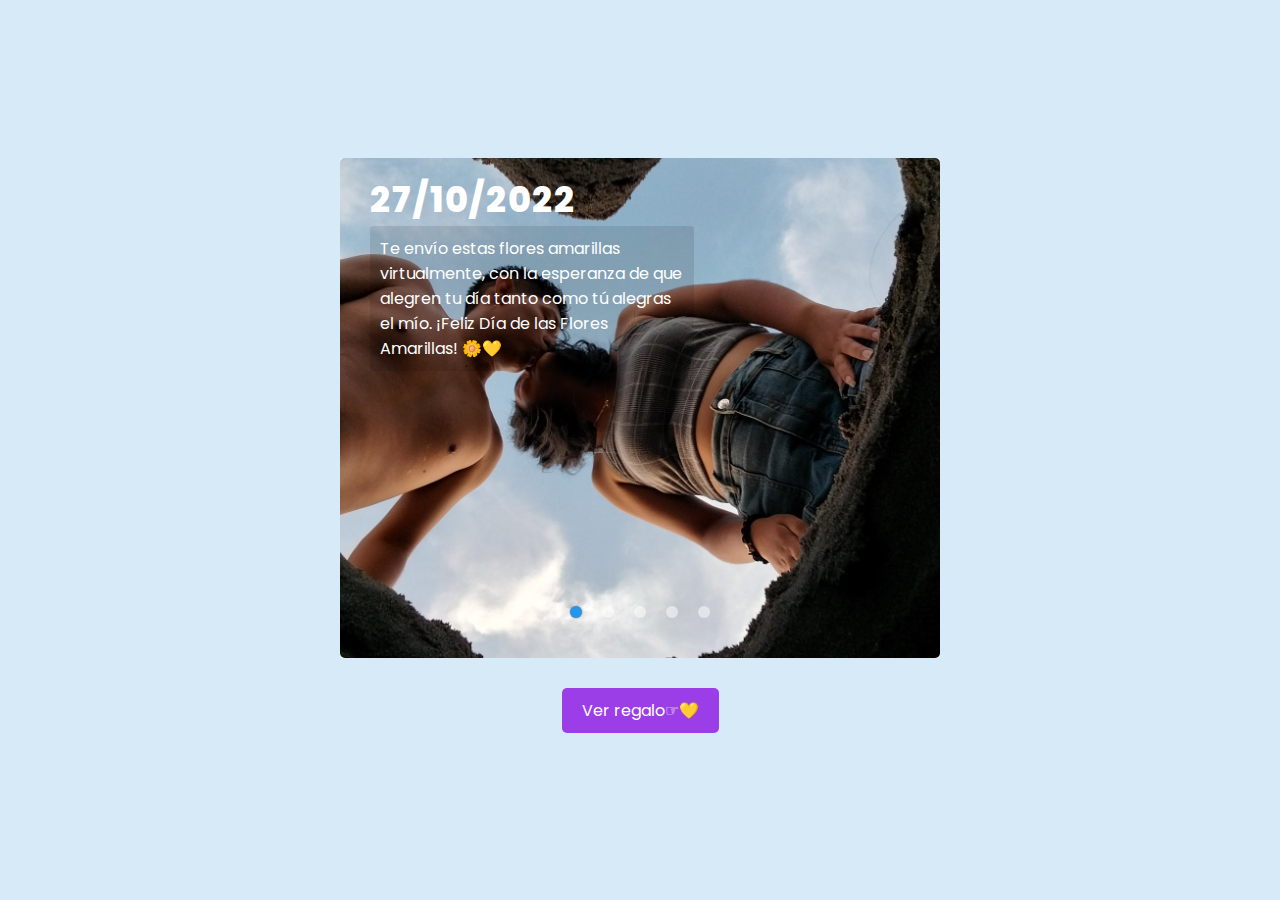
<file: index.html>
<!DOCTYPE html>
<html lang="en" dir="ltr">
<head>
    <meta charset="utf-8">
    <meta name="viewport" content="width=device-width, initial-scale=1.0">
    <title>Te amo</title>
    <link rel="stylesheet" href="style.css">
    <link rel="stylesheet" href="estilo.css">
</head>
<body>
<section>
    <div class="img-slider">
        <div class="slide active">
            <img src="1.jpg" alt="">
            <div class="info">
                <h2>27/10/2022</h2>
                <p>Te envío estas flores amarillas virtualmente, con la esperanza de que alegren tu día tanto como tú alegras el mío. ¡Feliz Día de las Flores Amarillas! 🌼💛</p>
            </div>
        </div>
        <div class="slide">
            <img src="2.jpg" alt="">
            <div class="info"></div>
        </div>
        <div class="slide">
            <img src="3.jpg" alt="">
            <div class="info"></div>
        </div>
        <div class="slide">
            <img src="4.jpg" alt="">
            <div class="info"></div>
        </div>
        <div class="slide">
            <img src="5.jpg" alt="">
            <div class="info"></div>
        </div>
        
        <div class="navigation">
            <div class="btn active"></div>
            <div class="btn"></div>
            <div class="btn"></div>
            <div class="btn"></div>
            <div class="btn"></div>
        </div>
    </div>

    <button class="open-btn" onclick="window.location.href='rosas.html'">Ver regalo☞💛</button>

    <script type="text/javascript">
        var slides = document.querySelectorAll('.slide');
        var btns = document.querySelectorAll('.btn');
        let currentSlide = 0;

        // Navegación manual
        var manualNav = function(manual) {
            slides.forEach((slide) => {
                slide.classList.remove('active');
            });
            btns.forEach((btn) => {
                btn.classList.remove('active');
            });

            slides[manual].classList.add('active');
            btns[manual].classList.add('active');
        }

        btns.forEach((btn, i) => {
            btn.addEventListener("click", () => {
                manualNav(i);
                currentSlide = i;
            });
        });

        // Navegación automática cada 5 segundos
        var repeat = function() {
            let repeater = () => {
                setTimeout(function() {
                    slides[currentSlide].classList.remove('active');
                    btns[currentSlide].classList.remove('active');
                    currentSlide = (currentSlide + 1) % slides.length;
                    slides[currentSlide].classList.add('active');
                    btns[currentSlide].classList.add('active');
                    repeater();
                }, 5000); // Cambiar cada 5 segundos
            }
            repeater();
        }
        repeat();

        // Función del botón "Ver regalo"
        function openFunction() {
            alert('¡Botón "Ver regalo" presionado!');
        }
    </script>
</section>
</body>
</html>
</file>
<file: style.css>
@import url('https://fonts.googleapis.com/css2?family=Poppins:wght@100;200;300;400;500;600;700;800;900&display=swap');

*{
  margin: 0;
  padding: 0;
  box-sizing: border-box;
  font-family: "Poppins", sans-serif;
}

section{
  height: 100vh;
  display: flex;
  justify-content: center;
  align-items: center;
flex-direction: column;
}

.img-slider{
  position: relative;
  width: 600px;
  height: 500px;
  margin: 10px;
  background: #ecf0f1;
}

.img-slider .slide{
  z-index: 1;
  position: absolute;
  width: 100%;
  height: 100%;
  clip-path: circle(0% at 0 50%);
}

.img-slider .slide.active{
  clip-path: circle(150% at 0 50%);
  transition: 2s;
  transition-property: clip-path;
}

.img-slider .slide img{
  z-index: 1;
  width: 100%;
  height: 100%;
  object-fit: cover; /* Asegura que las imágenes mantengan su proporción */
  border-radius: 5px;
}

.img-slider .slide .info{
  position: absolute;
  top: 0;
  padding: 15px 30px;
}

.img-slider .slide .info h2{
  color: #fff;
  font-size: 35px;
  text-transform: uppercase;
  font-weight: 800;
  letter-spacing: 2px;
}

.img-slider .slide .info p{
  color: #fff;
  background: rgba(0, 0, 0, 0.1);
  font-size: 16px;
  width: 60%;
  padding: 10px;
  border-radius: 4px;
}

.img-slider .navigation{
  z-index: 2;
  position: absolute;
  display: flex;
  bottom: 30px;
  left: 50%;
  transform: translateX(-50%);
}

.img-slider .navigation .btn{
  background: rgba(255, 255, 255, 0.5);
  width: 12px;
  height: 12px;
  margin: 10px;
  border-radius: 50%;
  cursor: pointer;
}

.img-slider .navigation .btn.active{
  background: #2696E9;
  box-shadow: 0 0 2px rgba(0, 0, 0, 0.5);
}

.open-btn {
  background-color: #e92626;
  color: white;
  padding: 10px 20px;
  border: none;
  border-radius: 5px;
  cursor: pointer;
  margin-top: 20px;
}

.open-btn:hover {
  background-color: #1D70B8;
}
.open-btn {
  margin: 20px;
  padding: 10px 20px;
  background-color: rgb(156, 62, 232);
  border: none;
  border-radius: 5px;
  cursor: pointer;
  font-size: 16px;
}

.open-btn:hover {
  background-color: #ffc107;
}


@media (max-width: 620px){
  .img-slider{
    width: 400px;
    height: 300px;
  }

  .img-slider .slide .info h2{
    font-size: 30px;
  }

  .img-slider .slide .info p{
    width: 80%;
    font-size: 13px;
  }

  .img-slider .navigation{
    bottom: 15px;
  }

  .img-slider .navigation .btn{
    width: 8px;
    height: 8px;
    margin: 6px;
  }
}
</file>
<file: estilo.css>
*,
*::after,
*::before {
  padding: 0;
  margin: 0;
  box-sizing: border-box;
}

:root {
  --dark-color: #010113;
}

body {
  display: flex;
  align-items: flex-end;
  justify-content: center;
  min-height: 100vh;
  background-color: #d6eaf8;
  overflow: hidden;
  perspective: 1000px;
}
.night {
  position: fixed;
  left: 50%;
  top: 0;
  transform: translateX(-50%);
  width: 100%;
  height: 100%;
  filter: blur(0.1vmin);
  background-image: radial-gradient(
      ellipse at top,
      transparent 0%,
      var(--dark-color)
    ),
    radial-gradient(
      ellipse at bottom,
      var(--dark-color),
      rgba(145, 233, 255, 0.2)
    ),
    repeating-linear-gradient(
      220deg,
      rgb(0, 0, 0) 0px,
      rgb(0, 0, 0) 19px,
      transparent 19px,
      transparent 22px
    ),
    repeating-linear-gradient(
      189deg,
      rgb(0, 0, 0) 0px,
      rgb(0, 0, 0) 19px,
      transparent 19px,
      transparent 22px
    ),
    repeating-linear-gradient(
      148deg,
      rgb(0, 0, 0) 0px,
      rgb(0, 0, 0) 19px,
      transparent 19px,
      transparent 22px
    ),
    linear-gradient(90deg, rgb(255, 94, 0), rgb(240, 240, 240));
}

.flowers {
  position: relative;
  transform: scale(0.9);
}

.flower {
  position: absolute;
  bottom: 10vmin;
  transform-origin: bottom center;
  z-index: 10;
  --fl-speed: 0.8s;
}
.flower--1 {
  -webkit-animation: moving-flower-1 4s linear infinite;
  animation: moving-flower-1 4s linear infinite;
}
.flower--1 .flower__line {
  height: 70vmin;
  -webkit-animation-delay: 0.3s;
  animation-delay: 0.3s;
}
.flower--1 .flower__line__leaf--1 {
  -webkit-animation: blooming-leaf-right var(--fl-speed) 1.6s backwards;
  animation: blooming-leaf-right var(--fl-speed) 1.6s backwards;
}
.flower--1 .flower__line__leaf--2 {
  -webkit-animation: blooming-leaf-right var(--fl-speed) 1.4s backwards;
  animation: blooming-leaf-right var(--fl-speed) 1.4s backwards;
}
.flower--1 .flower__line__leaf--3 {
  -webkit-animation: blooming-leaf-left var(--fl-speed) 1.2s backwards;
  animation: blooming-leaf-left var(--fl-speed) 1.2s backwards;
}
.flower--1 .flower__line__leaf--4 {
  -webkit-animation: blooming-leaf-left var(--fl-speed) 1s backwards;
  animation: blooming-leaf-left var(--fl-speed) 1s backwards;
}
.flower--1 .flower__line__leaf--5 {
  -webkit-animation: blooming-leaf-right var(--fl-speed) 1.8s backwards;
  animation: blooming-leaf-right var(--fl-speed) 1.8s backwards;
}
.flower--1 .flower__line__leaf--6 {
  -webkit-animation: blooming-leaf-left var(--fl-speed) 2s backwards;
  animation: blooming-leaf-left var(--fl-speed) 2s backwards;
}
.flower--2 {
  left: 50%;
  transform: rotate(20deg);
  -webkit-animation: moving-flower-2 4s linear infinite;
  animation: moving-flower-2 4s linear infinite;
}
.flower--2 .flower__line {
  height: 60vmin;
  -webkit-animation-delay: 0.6s;
  animation-delay: 0.6s;
}
.flower--2 .flower__line__leaf--1 {
  -webkit-animation: blooming-leaf-right var(--fl-speed) 1.9s backwards;
  animation: blooming-leaf-right var(--fl-speed) 1.9s backwards;
}
.flower--2 .flower__line__leaf--2 {
  -webkit-animation: blooming-leaf-right var(--fl-speed) 1.7s backwards;
  animation: blooming-leaf-right var(--fl-speed) 1.7s backwards;
}
.flower--2 .flower__line__leaf--3 {
  -webkit-animation: blooming-leaf-left var(--fl-speed) 1.5s backwards;
  animation: blooming-leaf-left var(--fl-speed) 1.5s backwards;
}
.flower--2 .flower__line__leaf--4 {
  -webkit-animation: blooming-leaf-left var(--fl-speed) 1.3s backwards;
  animation: blooming-leaf-left var(--fl-speed) 1.3s backwards;
}
.flower--3 {
  left: 50%;
  transform: rotate(-15deg);
  -webkit-animation: moving-flower-3 4s linear infinite;
  animation: moving-flower-3 4s linear infinite;
}
.flower--3 .flower__line {
  -webkit-animation-delay: 0.9s;
  animation-delay: 0.9s;
}
.flower--3 .flower__line__leaf--1 {
  -webkit-animation: blooming-leaf-right var(--fl-speed) 2.5s backwards;
  animation: blooming-leaf-right var(--fl-speed) 2.5s backwards;
}
.flower--3 .flower__line__leaf--2 {
  -webkit-animation: blooming-leaf-right var(--fl-speed) 2.3s backwards;
  animation: blooming-leaf-right var(--fl-speed) 2.3s backwards;
}
.flower--3 .flower__line__leaf--3 {
  -webkit-animation: blooming-leaf-left var(--fl-speed) 2.1s backwards;
  animation: blooming-leaf-left var(--fl-speed) 2.1s backwards;
}
.flower--3 .flower__line__leaf--4 {
  -webkit-animation: blooming-leaf-left var(--fl-speed) 1.9s backwards;
  animation: blooming-leaf-left var(--fl-speed) 1.9s backwards;
}
.flower__leafs {
  position: relative;
  -webkit-animation: blooming-flower 2s backwards;
  animation: blooming-flower 2s backwards;
}
.flower__leafs--1 {
  -webkit-animation-delay: 1.1s;
  animation-delay: 1.1s;
}
.flower__leafs--2 {
  -webkit-animation-delay: 1.4s;
  animation-delay: 1.4s;
}
.flower__leafs--3 {
  -webkit-animation-delay: 1.7s;
  animation-delay: 1.7s;
}
.flower__leafs::after {
  content: "";
  position: absolute;
  left: 0;
  top: 0;
  transform: translate(-50%, -100%);
  width: 8vmin;
  height: 8vmin;
  background-color: #e7b201;
  filter: blur(10vmin);
}
.flower__leaf {
  position: absolute;
  bottom: 0;
  left: 50%;
  width: 8vmin;
  height: 11vmin;
  border-radius: 51% 49% 47% 53%/44% 45% 55% 69%;
  background-color: #e6f331;
  background-image: linear-gradient(to top, #e6f331, #e6f331);
  transform-origin: bottom center;
  opacity: 0.9;
  box-shadow: inset 0 0 2vmin rgba(255, 255, 255, 0.5);
}
.flower__leaf--1 {
  transform: translate(-10%, 1%) rotateY(40deg) rotateX(-50deg);
}
.flower__leaf--2 {
  transform: translate(-50%, -4%) rotateX(40deg);
}
.flower__leaf--3 {
  transform: translate(-90%, 0%) rotateY(45deg) rotateX(50deg);
}
.flower__leaf--4 {
  width: 8vmin;
  height: 8vmin;
  transform-origin: bottom left;
  border-radius: 4vmin 10vmin 4vmin 4vmin;
  transform: translate(0%, 18%) rotateX(70deg) rotate(-43deg);
  background-image: linear-gradient(to top, #e6f331, #e6f331);
  z-index: 1;
  opacity: 0.8;
}
.flower__white-circle {
  position: absolute;
  left: -3.5vmin;
  top: -3vmin;
  width: 9vmin;
  height: 4vmin;
  border-radius: 50%;
  background-color: #fff;
}
.flower__white-circle::after {
  content: "";
  position: absolute;
  left: 50%;
  top: 45%;
  transform: translate(-50%, -50%);
  width: 60%;
  height: 60%;
  border-radius: inherit;
  background-image: repeating-linear-gradient(
      135deg,
      rgba(0, 0, 0, 0.03) 0px,
      rgba(0, 0, 0, 0.03) 1px,
      transparent 1px,
      transparent 12px
    ),
    repeating-linear-gradient(
      45deg,
      rgba(0, 0, 0, 0.03) 0px,
      rgba(0, 0, 0, 0.03) 1px,
      transparent 1px,
      transparent 12px
    ),
    repeating-linear-gradient(
      67.5deg,
      rgba(0, 0, 0, 0.03) 0px,
      rgba(0, 0, 0, 0.03) 1px,
      transparent 1px,
      transparent 12px
    ),
    repeating-linear-gradient(
      135deg,
      rgba(0, 0, 0, 0.03) 0px,
      rgba(0, 0, 0, 0.03) 1px,
      transparent 1px,
      transparent 12px
    ),
    repeating-linear-gradient(
      45deg,
      rgba(0, 0, 0, 0.03) 0px,
      rgba(0, 0, 0, 0.03) 1px,
      transparent 1px,
      transparent 12px
    ),
    repeating-linear-gradient(
      112.5deg,
      rgba(0, 0, 0, 0.03) 0px,
      rgba(0, 0, 0, 0.03) 1px,
      transparent 1px,
      transparent 12px
    ),
    repeating-linear-gradient(
      112.5deg,
      rgba(0, 0, 0, 0.03) 0px,
      rgba(0, 0, 0, 0.03) 1px,
      transparent 1px,
      transparent 12px
    ),
    repeating-linear-gradient(
      45deg,
      rgba(0, 0, 0, 0.03) 0px,
      rgba(0, 0, 0, 0.03) 1px,
      transparent 1px,
      transparent 12px
    ),
    repeating-linear-gradient(
      22.5deg,
      rgba(0, 0, 0, 0.03) 0px,
      rgba(0, 0, 0, 0.03) 1px,
      transparent 1px,
      transparent 12px
    ),
    repeating-linear-gradient(
      45deg,
      rgba(0, 0, 0, 0.03) 0px,
      rgba(0, 0, 0, 0.03) 1px,
      transparent 1px,
      transparent 12px
    ),
    repeating-linear-gradient(
      22.5deg,
      rgba(0, 0, 0, 0.03) 0px,
      rgba(0, 0, 0, 0.03) 1px,
      transparent 1px,
      transparent 12px
    ),
    repeating-linear-gradient(
      135deg,
      rgba(0, 0, 0, 0.03) 0px,
      rgba(0, 0, 0, 0.03) 1px,
      transparent 1px,
      transparent 12px
    ),
    repeating-linear-gradient(
      157.5deg,
      rgba(0, 0, 0, 0.03) 0px,
      rgba(0, 0, 0, 0.03) 1px,
      transparent 1px,
      transparent 12px
    ),
    repeating-linear-gradient(
      67.5deg,
      rgba(0, 0, 0, 0.03) 0px,
      rgba(0, 0, 0, 0.03) 1px,
      transparent 1px,
      transparent 12px
    ),
    repeating-linear-gradient(
      67.5deg,
      rgba(0, 0, 0, 0.03) 0px,
      rgba(0, 0, 0, 0.03) 1px,
      transparent 1px,
      transparent 12px
    ),
    linear-gradient(90deg, rgb(255, 235, 18), rgb(255, 206, 0));
}
.flower__line {
  height: 55vmin;
  width: 1.5vmin;
  background-image: linear-gradient(
      to left,
      rgba(0, 0, 0, 0.2),
      transparent,
      rgba(255, 255, 255, 0.2)
    ),
    linear-gradient(to top, transparent 10%, #056d24, #028137);
  box-shadow: inset 0 0 2px rgba(0, 0, 0, 0.5);
  -webkit-animation: grow-flower-tree 4s backwards;
  animation: grow-flower-tree 4s backwards;
}
.flower__line__leaf {
  --w: 7vmin;
  --h: calc(var(--w) + 2vmin);
  position: absolute;
  top: 20%;
  left: 90%;
  width: var(--w);
  height: var(--h);
  border-top-right-radius: var(--h);
  border-bottom-left-radius: var(--h);
  background-image: linear-gradient(to top, rgba(12, 94, 32, 0.4), #028137);
}
.flower__line__leaf--1 {
  transform: rotate(70deg) rotateY(30deg);
}
.flower__line__leaf--2 {
  top: 45%;
  transform: rotate(70deg) rotateY(30deg);
}
.flower__line__leaf--3,
.flower__line__leaf--4,
.flower__line__leaf--6 {
  border-top-right-radius: 0;
  border-bottom-left-radius: 0;
  border-top-left-radius: var(--h);
  border-bottom-right-radius: var(--h);
  left: -460%;
  top: 12%;
  transform: rotate(-70deg) rotateY(30deg);
}
.flower__line__leaf--4 {
  top: 40%;
}
.flower__line__leaf--5 {
  top: 0;
  transform-origin: left;
  transform: rotate(70deg) rotateY(30deg) scale(0.6);
}
.flower__line__leaf--6 {
  top: -2%;
  left: -450%;
  transform-origin: right;
  transform: rotate(-70deg) rotateY(30deg) scale(0.6);
}
.flower__light {
  position: absolute;
  bottom: 0vmin;
  width: 1vmin;
  height: 1vmin;
  background-color: rgb(255, 251, 0);
  border-radius: 50%;
  filter: blur(0.2vmin);
  -webkit-animation: light-ans 4s linear infinite backwards;
  animation: light-ans 4s linear infinite backwards;
}
.flower__light:nth-child(odd) {
  background-color: #028137;
}
.flower__light--1 {
  left: -2vmin;
  -webkit-animation-delay: 1s;
  animation-delay: 1s;
}
.flower__light--2 {
  left: 3vmin;
  -webkit-animation-delay: 0.5s;
  animation-delay: 0.5s;
}
.flower__light--3 {
  left: -6vmin;
  -webkit-animation-delay: 0.3s;
  animation-delay: 0.3s;
}
.flower__light--4 {
  left: 6vmin;
  -webkit-animation-delay: 0.9s;
  animation-delay: 0.9s;
}
.flower__light--5 {
  left: -1vmin;
  -webkit-animation-delay: 1.5s;
  animation-delay: 1.5s;
}
.flower__light--6 {
  left: -4vmin;
  -webkit-animation-delay: 3s;
  animation-delay: 3s;
}
.flower__light--7 {
  left: 3vmin;
  -webkit-animation-delay: 2s;
  animation-delay: 2s;
}
.flower__light--8 {
  left: -6vmin;
  -webkit-animation-delay: 3.5s;
  animation-delay: 3.5s;
}
.flower__grass {
  --c: #028137;
  --line-w: 1.5vmin;
  position: absolute;
  bottom: 12vmin;
  left: -7vmin;
  display: flex;
  flex-direction: column;
  align-items: flex-end;
  z-index: 20;
  transform-origin: bottom center;
  transform: rotate(-48deg) rotateY(40deg);
}
.flower__grass--1 {
  -webkit-animation: moving-grass 2s linear infinite;
  animation: moving-grass 2s linear infinite;
}
.flower__grass--2 {
  left: 2vmin;
  bottom: 10vmin;
  transform: scale(0.5) rotate(75deg) rotateX(10deg) rotateY(-200deg);
  opacity: 0.8;
  z-index: 0;
  -webkit-animation: moving-grass--2 1.5s linear infinite;
  animation: moving-grass--2 1.5s linear infinite;
}
.flower__grass--top {
  width: 7vmin;
  height: 10vmin;
  border-top-right-radius: 100%;
  border-right: var(--line-w) solid var(--c);
  transform-origin: bottom center;
  transform: rotate(-2deg);
}
.flower__grass--bottom {
  margin-top: -2px;
  width: var(--line-w);
  height: 25vmin;
  background-image: linear-gradient(to top, transparent, var(--c));
}
.flower__grass__leaf {
  --size: 10vmin;
  position: absolute;
  width: calc(var(--size) * 2.1);
  height: var(--size);
  border-top-left-radius: var(--size);
  border-top-right-radius: var(--size);
  background-image: linear-gradient(
    to top,
    transparent,
    transparent 30%,
    var(--c)
  );
  z-index: 100;
}
.flower__grass__leaf--1 {
  top: -6%;
  left: 30%;
  --size: 6vmin;
  transform: rotate(-20deg);
  -webkit-animation: growing-grass-ans--1 2s 2.6s backwards;
  animation: growing-grass-ans--1 2s 2.6s backwards;
}
@-webkit-keyframes growing-grass-ans--1 {
  0% {
    transform-origin: bottom left;
    transform: rotate(-20deg) scale(0);
  }
}
@keyframes growing-grass-ans--1 {
  0% {
    transform-origin: bottom left;
    transform: rotate(-20deg) scale(0);
  }
}
.flower__grass__leaf--2 {
  top: -5%;
  left: -110%;
  --size: 6vmin;
  transform: rotate(10deg);
  -webkit-animation: growing-grass-ans--2 2s 2.4s linear backwards;
  animation: growing-grass-ans--2 2s 2.4s linear backwards;
}
@-webkit-keyframes growing-grass-ans--2 {
  0% {
    transform-origin: bottom right;
    transform: rotate(10deg) scale(0);
  }
}
@keyframes growing-grass-ans--2 {
  0% {
    transform-origin: bottom right;
    transform: rotate(10deg) scale(0);
  }
}
.flower__grass__leaf--3 {
  top: 5%;
  left: 60%;
  --size: 8vmin;
  transform: rotate(-18deg) rotateX(-20deg);
  -webkit-animation: growing-grass-ans--3 2s 2.2s linear backwards;
  animation: growing-grass-ans--3 2s 2.2s linear backwards;
}
@-webkit-keyframes growing-grass-ans--3 {
  0% {
    transform-origin: bottom left;
    transform: rotate(-18deg) rotateX(-20deg) scale(0);
  }
}
@keyframes growing-grass-ans--3 {
  0% {
    transform-origin: bottom left;
    transform: rotate(-18deg) rotateX(-20deg) scale(0);
  }
}
.flower__grass__leaf--4 {
  top: 6%;
  left: -135%;
  --size: 8vmin;
  transform: rotate(2deg);
  -webkit-animation: growing-grass-ans--4 2s 2s linear backwards;
  animation: growing-grass-ans--4 2s 2s linear backwards;
}
@-webkit-keyframes growing-grass-ans--4 {
  0% {
    transform-origin: bottom right;
    transform: rotate(2deg) scale(0);
  }
}
@keyframes growing-grass-ans--4 {
  0% {
    transform-origin: bottom right;
    transform: rotate(2deg) scale(0);
  }
}
.flower__grass__leaf--5 {
  top: 20%;
  left: 60%;
  --size: 10vmin;
  transform: rotate(-24deg) rotateX(-20deg);
  -webkit-animation: growing-grass-ans--5 2s 1.8s linear backwards;
  animation: growing-grass-ans--5 2s 1.8s linear backwards;
}
@-webkit-keyframes growing-grass-ans--5 {
  0% {
    transform-origin: bottom left;
    transform: rotate(-24deg) rotateX(-20deg) scale(0);
  }
}
@keyframes growing-grass-ans--5 {
  0% {
    transform-origin: bottom left;
    transform: rotate(-24deg) rotateX(-20deg) scale(0);
  }
}
.flower__grass__leaf--6 {
  top: 22%;
  left: -180%;
  --size: 10vmin;
  transform: rotate(10deg);
  -webkit-animation: growing-grass-ans--6 2s 1.6s linear backwards;
  animation: growing-grass-ans--6 2s 1.6s linear backwards;
}
@-webkit-keyframes growing-grass-ans--6 {
  0% {
    transform-origin: bottom right;
    transform: rotate(10deg) scale(0);
  }
}
@keyframes growing-grass-ans--6 {
  0% {
    transform-origin: bottom right;
    transform: rotate(10deg) scale(0);
  }
}
.flower__grass__leaf--7 {
  top: 39%;
  left: 70%;
  --size: 10vmin;
  transform: rotate(-10deg);
  -webkit-animation: growing-grass-ans--7 2s 1.4s linear backwards;
  animation: growing-grass-ans--7 2s 1.4s linear backwards;
}
@-webkit-keyframes growing-grass-ans--7 {
  0% {
    transform-origin: bottom left;
    transform: rotate(-10deg) scale(0);
  }
}
@keyframes growing-grass-ans--7 {
  0% {
    transform-origin: bottom left;
    transform: rotate(-10deg) scale(0);
  }
}
.flower__grass__leaf--8 {
  top: 40%;
  left: -215%;
  --size: 11vmin;
  transform: rotate(10deg);
  -webkit-animation: growing-grass-ans--8 2s 1.2s linear backwards;
  animation: growing-grass-ans--8 2s 1.2s linear backwards;
}
@-webkit-keyframes growing-grass-ans--8 {
  0% {
    transform-origin: bottom right;
    transform: rotate(10deg) scale(0);
  }
}
@keyframes growing-grass-ans--8 {
  0% {
    transform-origin: bottom right;
    transform: rotate(10deg) scale(0);
  }
}
.flower__grass__overlay {
  position: absolute;
  top: -10%;
  right: 0%;
  width: 100%;
  height: 100%;
  background-color: rgba(0, 0, 0, 0.6);
  filter: blur(1.5vmin);
  z-index: 100;
}
.flower__g-long {
  --w: 2vmin;
  --h: 6vmin;
  --c: #0d6632;
  position: absolute;
  bottom: 10vmin;
  left: -3vmin;
  transform-origin: bottom center;
  transform: rotate(-30deg) rotateY(-20deg);
  display: flex;
  flex-direction: column;
  align-items: flex-end;
  -webkit-animation: flower-g-long-ans 3s linear infinite;
  animation: flower-g-long-ans 3s linear infinite;
}
@-webkit-keyframes flower-g-long-ans {
  0%,
  100% {
    transform: rotate(-30deg) rotateY(-20deg);
  }
  50% {
    transform: rotate(-32deg) rotateY(-20deg);
  }
}
@keyframes flower-g-long-ans {
  0%,
  100% {
    transform: rotate(-30deg) rotateY(-20deg);
  }
  50% {
    transform: rotate(-32deg) rotateY(-20deg);
  }
}
.flower__g-long__top {
  top: calc(var(--h) * -1);
  width: calc(var(--w) + 1vmin);
  height: var(--h);
  border-top-right-radius: 100%;
  border-right: 0.7vmin solid var(--c);
  transform: translate(-0.7vmin, 1vmin);
}
.flower__g-long__bottom {
  width: var(--w);
  height: 50vmin;
  transform-origin: bottom center;
  background-image: linear-gradient(to top, transparent 30%, var(--c));
  box-shadow: inset 0 0 2px rgba(0, 0, 0, 0.5);
  -webkit-clip-path: polygon(35% 0, 65% 1%, 100% 100%, 0% 100%);
  clip-path: polygon(35% 0, 65% 1%, 100% 100%, 0% 100%);
}
.flower__g-right {
  position: absolute;
  bottom: 6vmin;
  left: -2vmin;
  transform-origin: bottom left;
  transform: rotate(20deg);
}
.flower__g-right .leaf {
  width: 30vmin;
  height: 50vmin;
  border-top-left-radius: 100%;
  border-left: 2vmin solid #028137;
  background-image: linear-gradient(
    to bottom,
    transparent,
    var(--dark-color) 60%
  );
  -webkit-mask-image: linear-gradient(to top, transparent 30%, #028137 60%);
}
.flower__g-right--1 {
  -webkit-animation: flower-g-right-ans 2.5s linear infinite;
  animation: flower-g-right-ans 2.5s linear infinite;
}
.flower__g-right--2 {
  left: 5vmin;
  transform: rotateY(-180deg);
  -webkit-animation: flower-g-right-ans--2 3s linear infinite;
  animation: flower-g-right-ans--2 3s linear infinite;
}
.flower__g-right--2 .leaf {
  height: 75vmin;
  filter: blur(0.3vmin);
  opacity: 0.8;
}
@-webkit-keyframes flower-g-right-ans {
  0%,
  100% {
    transform: rotate(20deg);
  }
  50% {
    transform: rotate(24deg) rotateX(-20deg);
  }
}
@keyframes flower-g-right-ans {
  0%,
  100% {
    transform: rotate(20deg);
  }
  50% {
    transform: rotate(24deg) rotateX(-20deg);
  }
}
@-webkit-keyframes flower-g-right-ans--2 {
  0%,
  100% {
    transform: rotateY(-180deg) rotate(0deg) rotateX(-20deg);
  }
  50% {
    transform: rotateY(-180deg) rotate(6deg) rotateX(-20deg);
  }
}
@keyframes flower-g-right-ans--2 {
  0%,
  100% {
    transform: rotateY(-180deg) rotate(0deg) rotateX(-20deg);
  }
  50% {
    transform: rotateY(-180deg) rotate(6deg) rotateX(-20deg);
  }
}
.flower__g-front {
  position: absolute;
  bottom: 6vmin;
  left: 2.5vmin;
  z-index: 100;
  transform-origin: bottom center;
  transform: rotate(-28deg) rotateY(30deg) scale(1.04);
  -webkit-animation: flower__g-front-ans 2s linear infinite;
  animation: flower__g-front-ans 2s linear infinite;
}
@-webkit-keyframes flower__g-front-ans {
  0%,
  100% {
    transform: rotate(-28deg) rotateY(30deg) scale(1.04);
  }
  50% {
    transform: rotate(-35deg) rotateY(40deg) scale(1.04);
  }
}
@keyframes flower__g-front-ans {
  0%,
  100% {
    transform: rotate(-28deg) rotateY(30deg) scale(1.04);
  }
  50% {
    transform: rotate(-35deg) rotateY(40deg) scale(1.04);
  }
}
.flower__g-front__line {
  width: 0.3vmin;
  height: 20vmin;
  background-image: linear-gradient(
    to top,
    transparent,
    #028137,
    transparent 100%
  );
  position: relative;
}
.flower__g-front__leaf-wrapper {
  position: absolute;
  top: 0;
  left: 0;
  transform-origin: bottom left;
  transform: rotate(10deg);
}
.flower__g-front__leaf-wrapper:nth-child(even) {
  left: 0vmin;
  transform: rotateY(-180deg) rotate(5deg);
  -webkit-animation: flower__g-front__leaf-left-ans 1s ease-in backwards;
  animation: flower__g-front__leaf-left-ans 1s ease-in backwards;
}
.flower__g-front__leaf-wrapper:nth-child(odd) {
  -webkit-animation: flower__g-front__leaf-ans 1s ease-in backwards;
  animation: flower__g-front__leaf-ans 1s ease-in backwards;
}
.flower__g-front__leaf-wrapper--1 {
  top: -8vmin;
  transform: scale(0.7);
  -webkit-animation: flower__g-front__leaf-ans 1s 5.5s ease-in backwards !important;
  animation: flower__g-front__leaf-ans 1s 5.5s ease-in backwards !important;
}
.flower__g-front__leaf-wrapper--2 {
  top: -8vmin;
  transform: rotateY(-180deg) scale(0.7) !important;
  -webkit-animation: flower__g-front__leaf-left-ans-2 1s 4.6s ease-in backwards !important;
  animation: flower__g-front__leaf-left-ans-2 1s 4.6s ease-in backwards !important;
}
.flower__g-front__leaf-wrapper--3 {
  top: -3vmin;
  -webkit-animation: flower__g-front__leaf-ans 1s 4.6s ease-in backwards;
  animation: flower__g-front__leaf-ans 1s 4.6s ease-in backwards;
}
.flower__g-front__leaf-wrapper--4 {
  top: -3vmin;
  transform: rotateY(-180deg) scale(0.9) !important;
  -webkit-animation: flower__g-front__leaf-left-ans-2 1s 4.6s ease-in backwards !important;
  animation: flower__g-front__leaf-left-ans-2 1s 4.6s ease-in backwards !important;
}
@-webkit-keyframes flower__g-front__leaf-left-ans-2 {
  0% {
    transform: rotateY(-180deg) scale(0);
  }
}
@keyframes flower__g-front__leaf-left-ans-2 {
  0% {
    transform: rotateY(-180deg) scale(0);
  }
}
.flower__g-front__leaf-wrapper--5,
.flower__g-front__leaf-wrapper--6 {
  top: 2vmin;
}
.flower__g-front__leaf-wrapper--7,
.flower__g-front__leaf-wrapper--8 {
  top: 6.5vmin;
}
.flower__g-front__leaf-wrapper--2 {
  -webkit-animation-delay: 5.2s !important;
  animation-delay: 5.2s !important;
}
.flower__g-front__leaf-wrapper--3 {
  -webkit-animation-delay: 4.9s !important;
  animation-delay: 4.9s !important;
}
.flower__g-front__leaf-wrapper--5 {
  -webkit-animation-delay: 4.3s !important;
  animation-delay: 4.3s !important;
}
.flower__g-front__leaf-wrapper--6 {
  -webkit-animation-delay: 4.1s !important;
  animation-delay: 4.1s !important;
}
.flower__g-front__leaf-wrapper--7 {
  -webkit-animation-delay: 3.8s !important;
  animation-delay: 3.8s !important;
}
.flower__g-front__leaf-wrapper--8 {
  -webkit-animation-delay: 3.5s !important;
  animation-delay: 3.5s !important;
}
@-webkit-keyframes flower__g-front__leaf-ans {
  0% {
    transform: rotate(10deg) scale(0);
  }
}
@keyframes flower__g-front__leaf-ans {
  0% {
    transform: rotate(10deg) scale(0);
  }
}
@-webkit-keyframes flower__g-front__leaf-left-ans {
  0% {
    transform: rotateY(-180deg) rotate(5deg) scale(0);
  }
}
@keyframes flower__g-front__leaf-left-ans {
  0% {
    transform: rotateY(-180deg) rotate(5deg) scale(0);
  }
}
.flower__g-front__leaf {
  width: 10vmin;
  height: 10vmin;
  border-radius: 100% 0% 0% 100%/100% 100% 0% 0%;
  box-shadow: inset 0 2px 1vmin hsla(150, 97%, 14%, 0.2);
  background-image: linear-gradient(
      to bottom left,
      transparent,
      var(--dark-color)
    ),
    linear-gradient(to bottom right, #028137 50%, transparent 50%, transparent);
  -webkit-mask-image: linear-gradient(
    to bottom right,
    #028137 50%,
    transparent 50%,
    transparent
  );
  mask-image: linear-gradient(
    to bottom right,
    #028137 50%,
    transparent 50%,
    transparent
  );
}
.flower__g-fr {
  position: absolute;
  bottom: -4vmin;
  left: vmin;
  transform-origin: bottom left;
  z-index: 10;
  -webkit-animation: flower__g-fr-ans 2s linear infinite;
  animation: flower__g-fr-ans 2s linear infinite;
}
@-webkit-keyframes flower__g-fr-ans {
  0%,
  100% {
    transform: rotate(2deg);
  }
  50% {
    transform: rotate(4deg);
  }
}
@keyframes flower__g-fr-ans {
  0%,
  100% {
    transform: rotate(2deg);
  }
  50% {
    transform: rotate(4deg);
  }
}
.flower__g-fr .leaf {
  width: 30vmin;
  height: 50vmin;
  border-top-left-radius: 100%;
  border-left: 2vmin solid #028137;
  -webkit-mask-image: linear-gradient(to top, transparent 25%, #028137 50%);
  position: relative;
  z-index: 1;
}
.flower__g-fr__leaf {
  position: absolute;
  top: 0;
  left: 0;
  width: 10vmin;
  height: 10vmin;
  border-radius: 100% 0% 0% 100%/100% 100% 0% 0%;
  box-shadow: inset 0 2px 1vmin hsla(184deg, 97%, 58%, 0.2);
  background-image: linear-gradient(
      to bottom left,
      transparent,
      var(--dark-color) 98%
    ),
    linear-gradient(to bottom right, #028137 45%, transparent 50%, transparent);
  -webkit-mask-image: linear-gradient(
    135deg,
    #028137 40%,
    transparent 50%,
    transparent
  );
}
.flower__g-fr__leaf--1 {
  left: 20vmin;
  transform: rotate(45deg);
  -webkit-animation: flower__g-fr-leaft-ans-1 0.5s 5.2s linear backwards;
  animation: flower__g-fr-leaft-ans-1 0.5s 5.2s linear backwards;
}
@-webkit-keyframes flower__g-fr-leaft-ans-1 {
  0% {
    transform-origin: left;
    transform: rotate(45deg) scale(0);
  }
}
@keyframes flower__g-fr-leaft-ans-1 {
  0% {
    transform-origin: left;
    transform: rotate(45deg) scale(0);
  }
}
.flower__g-fr__leaf--2 {
  left: 12vmin;
  top: -7vmin;
  transform: rotate(25deg) rotateY(-180deg);
  -webkit-animation: flower__g-fr-leaft-ans-6 0.5s 5s linear backwards;
  animation: flower__g-fr-leaft-ans-6 0.5s 5s linear backwards;
}
.flower__g-fr__leaf--3 {
  left: 15vmin;
  top: 6vmin;
  transform: rotate(55deg);
  -webkit-animation: flower__g-fr-leaft-ans-5 0.5s 4.8s linear backwards;
  animation: flower__g-fr-leaft-ans-5 0.5s 4.8s linear backwards;
}
.flower__g-fr__leaf--4 {
  left: 6vmin;
  top: -2vmin;
  transform: rotate(25deg) rotateY(-180deg);
  -webkit-animation: flower__g-fr-leaft-ans-6 0.5s 4.6s linear backwards;
  animation: flower__g-fr-leaft-ans-6 0.5s 4.6s linear backwards;
}
.flower__g-fr__leaf--5 {
  left: 10vmin;
  top: 14vmin;
  transform: rotate(55deg);
  -webkit-animation: flower__g-fr-leaft-ans-5 0.5s 4.4s linear backwards;
  animation: flower__g-fr-leaft-ans-5 0.5s 4.4s linear backwards;
}
@-webkit-keyframes flower__g-fr-leaft-ans-5 {
  0% {
    transform-origin: left;
    transform: rotate(55deg) scale(0);
  }
}
@keyframes flower__g-fr-leaft-ans-5 {
  0% {
    transform-origin: left;
    transform: rotate(55deg) scale(0);
  }
}
.flower__g-fr__leaf--6 {
  left: 0vmin;
  top: 6vmin;
  transform: rotate(25deg) rotateY(-180deg);
  -webkit-animation: flower__g-fr-leaft-ans-6 0.5s 4.2s linear backwards;
  animation: flower__g-fr-leaft-ans-6 0.5s 4.2s linear backwards;
}
@-webkit-keyframes flower__g-fr-leaft-ans-6 {
  0% {
    transform-origin: right;
    transform: rotate(25deg) rotateY(-180deg) scale(0);
  }
}
@keyframes flower__g-fr-leaft-ans-6 {
  0% {
    transform-origin: right;
    transform: rotate(25deg) rotateY(-180deg) scale(0);
  }
}
.flower__g-fr__leaf--7 {
  left: 5vmin;
  top: 22vmin;
  transform: rotate(45deg);
  -webkit-animation: flower__g-fr-leaft-ans-7 0.5s 4s linear backwards;
  animation: flower__g-fr-leaft-ans-7 0.5s 4s linear backwards;
}
@-webkit-keyframes flower__g-fr-leaft-ans-7 {
  0% {
    transform-origin: left;
    transform: rotate(45deg) scale(0);
  }
}
@keyframes flower__g-fr-leaft-ans-7 {
  0% {
    transform-origin: left;
    transform: rotate(45deg) scale(0);
  }
}
.flower__g-fr__leaf--8 {
  left: -4vmin;
  top: 15vmin;
  transform: rotate(15deg) rotateY(-180deg);
  -webkit-animation: flower__g-fr-leaft-ans-8 0.5s 3.8s linear backwards;
  animation: flower__g-fr-leaft-ans-8 0.5s 3.8s linear backwards;
}
@-webkit-keyframes flower__g-fr-leaft-ans-8 {
  0% {
    transform-origin: right;
    transform: rotate(15deg) rotateY(-180deg) scale(0);
  }
}
@keyframes flower__g-fr-leaft-ans-8 {
  0% {
    transform-origin: right;
    transform: rotate(15deg) rotateY(-180deg) scale(0);
  }
}

.long-g {
  position: absolute;
  bottom: 25vmin;
  left: -42vmin;
  transform-origin: bottom left;
}
.long-g--1 {
  bottom: 0vmin;
  transform: scale(0.8) rotate(-5deg);
}
.long-g--1 .leaf {
  -webkit-mask-image: linear-gradient(
    to top,
    transparent 40%,
    #028137 80%
  ) !important;
}
.long-g--1 .leaf--1 {
  --w: 5vmin;
  --h: 60vmin;
  left: -2vmin;
  transform: rotate(3deg) rotateY(-180deg);
}
.long-g--2,
.long-g--3 {
  bottom: -3vmin;
  left: -35vmin;
  transform-origin: center;
  transform: scale(0.6) rotateX(60deg);
}
.long-g--2 .leaf,
.long-g--3 .leaf {
  -webkit-mask-image: linear-gradient(
    to top,
    transparent 50%,
    #e6f331 80%
  ) !important;
}
.long-g--2 .leaf--1,
.long-g--3 .leaf--1 {
  left: -1vmin;
  transform: rotateY(-180deg);
}
.long-g--3 {
  left: -17vmin;
  bottom: 0vmin;
}
.long-g--3 .leaf {
  -webkit-mask-image: linear-gradient(
    to top,
    transparent 40%,
    #028137 80%
  ) !important;
}
.long-g--4 {
  left: 25vmin;
  bottom: -3vmin;
  transform-origin: center;
  transform: scale(0.6) rotateX(60deg);
}
.long-g--4 .leaf {
  -webkit-mask-image: linear-gradient(
    to top,
    transparent 50%,
    #028137 80%
  ) !important;
}
.long-g--5 {
  left: 42vmin;
  bottom: 0vmin;
  transform: scale(0.8) rotate(2deg);
}
.long-g--6 {
  left: 0vmin;
  bottom: -20vmin;
  z-index: 100;
  filter: blur(0.3vmin);
  transform: scale(0.8) rotate(2deg);
}
.long-g--7 {
  left: 35vmin;
  bottom: 20vmin;
  z-index: -1;
  filter: blur(0.3vmin);
  transform: scale(0.6) rotate(2deg);
  opacity: 0.7;
}
.long-g .leaf {
  --w: 15vmin;
  --h: 40vmin;
  --c: #1aaa15;
  position: absolute;
  bottom: 0;
  width: var(--w);
  height: var(--h);
  border-top-left-radius: 100%;
  border-left: 2vmin solid var(--c);
  -webkit-mask-image: linear-gradient(
    to top,
    transparent 20%,
    var(--dark-color)
  );
  transform-origin: bottom center;
}
.long-g .leaf--0 {
  left: 2vmin;
  -webkit-animation: leaf-ans-1 4s linear infinite;
  animation: leaf-ans-1 4s linear infinite;
}
.long-g .leaf--1 {
  --w: 5vmin;
  --h: 60vmin;
  -webkit-animation: leaf-ans-1 4s linear infinite;
  animation: leaf-ans-1 4s linear infinite;
}
.long-g .leaf--2 {
  --w: 10vmin;
  --h: 40vmin;
  left: -0.5vmin;
  bottom: 5vmin;
  transform-origin: bottom left;
  transform: rotateY(-180deg);
  -webkit-animation: leaf-ans-2 3s linear infinite;
  animation: leaf-ans-2 3s linear infinite;
}
.long-g .leaf--3 {
  --w: 5vmin;
  --h: 30vmin;
  left: -1vmin;
  bottom: 3.2vmin;
  transform-origin: bottom left;
  transform: rotate(-10deg) rotateY(-180deg);
  -webkit-animation: leaf-ans-3 3s linear infinite;
  animation: leaf-ans-3 3s linear infinite;
}

@-webkit-keyframes leaf-ans-1 {
  0%,
  100% {
    transform: rotate(-5deg) scale(1);
  }
  50% {
    transform: rotate(5deg) scale(1.1);
  }
}

@keyframes leaf-ans-1 {
  0%,
  100% {
    transform: rotate(-5deg) scale(1);
  }
  50% {
    transform: rotate(5deg) scale(1.1);
  }
}
@-webkit-keyframes leaf-ans-2 {
  0%,
  100% {
    transform: rotateY(-180deg) rotate(5deg);
  }
  50% {
    transform: rotateY(-180deg) rotate(0deg) scale(1.1);
  }
}
@keyframes leaf-ans-2 {
  0%,
  100% {
    transform: rotateY(-180deg) rotate(5deg);
  }
  50% {
    transform: rotateY(-180deg) rotate(0deg) scale(1.1);
  }
}
@-webkit-keyframes leaf-ans-3 {
  0%,
  100% {
    transform: rotate(-10deg) rotateY(-180deg);
  }
  50% {
    transform: rotate(-20deg) rotateY(-180deg);
  }
}
@keyframes leaf-ans-3 {
  0%,
  100% {
    transform: rotate(-10deg) rotateY(-180deg);
  }
  50% {
    transform: rotate(-20deg) rotateY(-180deg);
  }
}
.grow-ans {
  -webkit-animation: grow-ans 2s var(--d) backwards;
  animation: grow-ans 2s var(--d) backwards;
}

@-webkit-keyframes grow-ans {
  0% {
    transform: scale(0);
    opacity: 0;
  }
}

@keyframes grow-ans {
  0% {
    transform: scale(0);
    opacity: 0;
  }
}
@-webkit-keyframes light-ans {
  0% {
    opacity: 0;
    transform: translateY(0vmin);
  }
  25% {
    opacity: 1;
    transform: translateY(-5vmin) translateX(-2vmin);
  }
  50% {
    opacity: 1;
    transform: translateY(-15vmin) translateX(2vmin);
    filter: blur(0.2vmin);
  }
  75% {
    transform: translateY(-20vmin) translateX(-2vmin);
    filter: blur(0.2vmin);
  }
  100% {
    transform: translateY(-30vmin);
    opacity: 0;
    filter: blur(1vmin);
  }
}
@keyframes light-ans {
  0% {
    opacity: 0;
    transform: translateY(0vmin);
  }
  25% {
    opacity: 1;
    transform: translateY(-5vmin) translateX(-2vmin);
  }
  50% {
    opacity: 1;
    transform: translateY(-15vmin) translateX(2vmin);
    filter: blur(0.2vmin);
  }
  75% {
    transform: translateY(-20vmin) translateX(-2vmin);
    filter: blur(0.2vmin);
  }
  100% {
    transform: translateY(-30vmin);
    opacity: 0;
    filter: blur(1vmin);
  }
}
@-webkit-keyframes moving-flower-1 {
  0%,
  100% {
    transform: rotate(2deg);
  }
  50% {
    transform: rotate(-2deg);
  }
}
@keyframes moving-flower-1 {
  0%,
  100% {
    transform: rotate(2deg);
  }
  50% {
    transform: rotate(-2deg);
  }
}
@-webkit-keyframes moving-flower-2 {
  0%,
  100% {
    transform: rotate(18deg);
  }
  50% {
    transform: rotate(14deg);
  }
}
@keyframes moving-flower-2 {
  0%,
  100% {
    transform: rotate(18deg);
  }
  50% {
    transform: rotate(14deg);
  }
}
@-webkit-keyframes moving-flower-3 {
  0%,
  100% {
    transform: rotate(-18deg);
  }
  50% {
    transform: rotate(-20deg) rotateY(-10deg);
  }
}
@keyframes moving-flower-3 {
  0%,
  100% {
    transform: rotate(-18deg);
  }
  50% {
    transform: rotate(-20deg) rotateY(-10deg);
  }
}
@-webkit-keyframes blooming-leaf-right {
  0% {
    transform-origin: left;
    transform: rotate(70deg) rotateY(30deg) scale(0);
  }
}
@keyframes blooming-leaf-right {
  0% {
    transform-origin: left;
    transform: rotate(70deg) rotateY(30deg) scale(0);
  }
}
@-webkit-keyframes blooming-leaf-left {
  0% {
    transform-origin: right;
    transform: rotate(-70deg) rotateY(30deg) scale(0);
  }
}
@keyframes blooming-leaf-left {
  0% {
    transform-origin: right;
    transform: rotate(-70deg) rotateY(30deg) scale(0);
  }
}
@-webkit-keyframes grow-flower-tree {
  0% {
    height: 0;
    border-radius: 1vmin;
  }
}
@keyframes grow-flower-tree {
  0% {
    height: 0;
    border-radius: 1vmin;
  }
}
@-webkit-keyframes blooming-flower {
  0% {
    transform: scale(0);
  }
}
@keyframes blooming-flower {
  0% {
    transform: scale(0);
  }
}
@-webkit-keyframes moving-grass {
  0%,
  100% {
    transform: rotate(-48deg) rotateY(40deg);
  }
  50% {
    transform: rotate(-50deg) rotateY(40deg);
  }
}
@keyframes moving-grass {
  0%,
  100% {
    transform: rotate(-48deg) rotateY(40deg);
  }
  50% {
    transform: rotate(-50deg) rotateY(40deg);
  }
}
@-webkit-keyframes moving-grass--2 {
  0%,
  100% {
    transform: scale(0.5) rotate(75deg) rotateX(10deg) rotateY(-200deg);
  }
  50% {
    transform: scale(0.5) rotate(79deg) rotateX(10deg) rotateY(-200deg);
  }
}
@keyframes moving-grass--2 {
  0%,
  100% {
    transform: scale(0.5) rotate(75deg) rotateX(10deg) rotateY(-200deg);
  }
  50% {
    transform: scale(0.5) rotate(79deg) rotateX(10deg) rotateY(-200deg);
  }
}
.growing-grass {
  -webkit-animation: growing-grass-ans 1s 2s backwards;
  animation: growing-grass-ans 1s 2s backwards;
}

@-webkit-keyframes growing-grass-ans {
  0% {
    transform: scale(0);
  }
}

@keyframes growing-grass-ans {
  0% {
    transform: scale(0);
  }
}
.container * {
  -webkit-animation-play-state: paused !important;
  animation-play-state: paused !important;
} /*# sourceMappingURL=main.css.map */
.bubbles {
  position: absolute;
  top: 0;
  left: 0;
  height: 100%;
  width: 100%;
  pointer-events: none;
}

.bubble {
  position: absolute;
  z-index: 200;
  border-radius: 50%;
}
.bubble:nth-child(1) {
  top: 8%;
  left: 60%;

  height: 11vmin;
  width: 11vmin;
  -webkit-animation: love-burst 3s infinite 0s;
  animation: love-burst 3s infinite 0s;
  box-shadow: inset 0 0 0 5.5vmin transparent;
  -webkit-transform: translate(0, 0.05em) scale(0);
  transform: translate(0, 0.05em) scale(0);
  -webkit-transform-origin: center bottom;
  transform-origin: center bottom;
}
.bubble:nth-child(2) {
  top: 83%;
  left: 14%;
  height: 20vmin;
  width: 20vmin;
  -webkit-animation: love-burst 3s infinite 0.15s;
  animation: love-burst 3s infinite 0.15s;
  box-shadow: inset 0 0 0 10vmin transparent;
  -webkit-transform: translate(0, 0.75em) scale(0);
  transform: translate(0, 0.75em) scale(0);
  -webkit-transform-origin: center bottom;
  transform-origin: center bottom;
}
.bubble:nth-child(3) {
  top: 25%;
  left: 49%;
  height: 4vmin;
  width: 4vmin;
  -webkit-animation: love-burst 3s infinite 0.3s;
  animation: love-burst 3s infinite 0.3s;
  box-shadow: inset 0 0 0 2vmin transparent;
  -webkit-transform: translate(0, 0.5em) scale(0);
  transform: translate(0, 0.5em) scale(0);
  -webkit-transform-origin: center bottom;
  transform-origin: center bottom;
}
.bubble:nth-child(4) {
  top: 63%;
  left: 93%;
  height: 3vmin;
  width: 3vmin;
  -webkit-animation: love-burst 3s infinite 0.45s;
  animation: love-burst 3s infinite 0.45s;
  box-shadow: inset 0 0 0 1.5vmin transparent;
  -webkit-transform: translate(0, 0.35em) scale(0);
  transform: translate(0, 0.35em) scale(0);
  -webkit-transform-origin: center bottom;
  transform-origin: center bottom;
}
.bubble:nth-child(5) {
  top: 7%;
  left: 56%;
  height: 18vmin;
  width: 18vmin;
  -webkit-animation: love-burst 3s infinite 0.6s;
  animation: love-burst 3s infinite 0.6s;
  box-shadow: inset 0 0 0 9vmin transparent;
  -webkit-transform: translate(0, 0.3em) scale(0);
  transform: translate(0, 0.3em) scale(0);
  -webkit-transform-origin: center bottom;
  transform-origin: center bottom;
}
.bubble:nth-child(6) {
  top: 10%;
  left: 68%;
  height: 5vmin;
  width: 5vmin;
  -webkit-animation: love-burst 3s infinite 0.75s;
  animation: love-burst 3s infinite 0.75s;
  box-shadow: inset 0 0 0 2.5vmin transparent;
  -webkit-transform: translate(0, 1.1em) scale(0);
  transform: translate(0, 1.1em) scale(0);
  -webkit-transform-origin: center bottom;
  transform-origin: center bottom;
}
.bubble:nth-child(7) {
  top: 68%;
  left: 1%;
  height: 5vmin;
  width: 5vmin;
  -webkit-animation: love-burst 3s infinite 0.9s;
  animation: love-burst 3s infinite 0.9s;
  box-shadow: inset 0 0 0 2.5vmin transparent;
  -webkit-transform: translate(0, 0.15em) scale(0);
  transform: translate(0, 0.15em) scale(0);
  -webkit-transform-origin: center bottom;
  transform-origin: center bottom;
}
.bubble:nth-child(8) {
  top: 61%;
  left: 51%;
  height: 11vmin;
  width: 11vmin;
  -webkit-animation: love-burst 3s infinite 1.05s;
  animation: love-burst 3s infinite 1.05s;
  box-shadow: inset 0 0 0 5.5vmin transparent;
  -webkit-transform: translate(0, 1.05em) scale(0);
  transform: translate(0, 1.05em) scale(0);
  -webkit-transform-origin: center bottom;
  transform-origin: center bottom;
}
.bubble:nth-child(9) {
  top: 24%;
  left: 45%;
  height: 11vmin;
  width: 11vmin;
  -webkit-animation: love-burst 3s infinite 1.2s;
  animation: love-burst 3s infinite 1.2s;
  box-shadow: inset 0 0 0 5.5vmin transparent;
  -webkit-transform: translate(0, 1em) scale(0);
  transform: translate(0, 1em) scale(0);
  -webkit-transform-origin: center bottom;
  transform-origin: center bottom;
}
.bubble:nth-child(10) {
  top: 13%;
  left: 10%;
  height: 19vmin;
  width: 19vmin;
  -webkit-animation: love-burst 3s infinite 1.35s;
  animation: love-burst 3s infinite 1.35s;
  box-shadow: inset 0 0 0 9.5vmin transparent;
  -webkit-transform: translate(0, 1em) scale(0);
  transform: translate(0, 1em) scale(0);
  -webkit-transform-origin: center bottom;
  transform-origin: center bottom;
}
.bubble:nth-child(11) {
  top: 76%;
  left: 7%;
  height: 14vmin;
  width: 14vmin;
  -webkit-animation: love-burst 3s infinite 1.5s;
  animation: love-burst 3s infinite 1.5s;
  box-shadow: inset 0 0 0 7vmin transparent;
  -webkit-transform: translate(0, 0.1em) scale(0);
  transform: translate(0, 0.1em) scale(0);
  -webkit-transform-origin: center bottom;
  transform-origin: center bottom;
}
.bubble:nth-child(12) {
  top: 22%;
  left: 8%;
  height: 17vmin;
  width: 17vmin;
  -webkit-animation: love-burst 3s infinite 1.65s;
  animation: love-burst 3s infinite 1.65s;
  box-shadow: inset 0 0 0 8.5vmin transparent;
  -webkit-transform: translate(0, 0.2em) scale(0);
  transform: translate(0, 0.2em) scale(0);
  -webkit-transform-origin: center bottom;
  transform-origin: center bottom;
}
.bubble:nth-child(13) {
  top: 23%;
  left: 81%;
  height: 16vmin;
  width: 16vmin;
  -webkit-animation: love-burst 3s infinite 1.8s;
  animation: love-burst 3s infinite 1.8s;
  box-shadow: inset 0 0 0 8vmin transparent;
  -webkit-transform: translate(0, 0.1em) scale(0);
  transform: translate(0, 0.1em) scale(0);
  -webkit-transform-origin: center bottom;
  transform-origin: center bottom;
}
.bubble:nth-child(14) {
  top: 77%;
  left: 88%;
  height: 3vmin;
  width: 3vmin;
  -webkit-animation: love-burst 3s infinite 1.95s;
  animation: love-burst 3s infinite 1.95s;
  box-shadow: inset 0 0 0 1.5vmin transparent;
  -webkit-transform: translate(0, 0.45em) scale(0);
  transform: translate(0, 0.45em) scale(0);
  -webkit-transform-origin: center bottom;
  transform-origin: center bottom;
}
.bubble:nth-child(15) {
  top: 41%;
  left: 1%;
  height: 9vmin;
  width: 9vmin;
  -webkit-animation: love-burst 3s infinite 2.1s;
  animation: love-burst 3s infinite 2.1s;
  box-shadow: inset 0 0 0 4.5vmin transparent;
  -webkit-transform: translate(0, 0.05em) scale(0);
  transform: translate(0, 0.05em) scale(0);
  -webkit-transform-origin: center bottom;
  transform-origin: center bottom;
}
.bubble:nth-child(16) {
  top: 51%;
  left: 51%;
  height: 8vmin;
  width: 8vmin;
  -webkit-animation: love-burst 3s infinite 2.25s;
  animation: love-burst 3s infinite 2.25s;
  box-shadow: inset 0 0 0 4vmin transparent;
  -webkit-transform: translate(0, 1.15em) scale(0);
  transform: translate(0, 1.15em) scale(0);
  -webkit-transform-origin: center bottom;
  transform-origin: center bottom;
}
.bubble:nth-child(17) {
  top: 37%;
  left: 65%;
  height: 11vmin;
  width: 11vmin;
  -webkit-animation: love-burst 3s infinite 2.4s;
  animation: love-burst 3s infinite 2.4s;
  box-shadow: inset 0 0 0 5.5vmin transparent;
  -webkit-transform: translate(0, 0.2em) scale(0);
  transform: translate(0, 0.2em) scale(0);
  -webkit-transform-origin: center bottom;
  transform-origin: center bottom;
}
.bubble:nth-child(18) {
  top: 11%;
  left: 83%;
  height: 18vmin;
  width: 18vmin;
  -webkit-animation: love-burst 3s infinite 2.55s;
  animation: love-burst 3s infinite 2.55s;
  box-shadow: inset 0 0 0 9vmin transparent;
  -webkit-transform: translate(0, 0.9em) scale(0);
  transform: translate(0, 0.9em) scale(0);
  -webkit-transform-origin: center bottom;
  transform-origin: center bottom;
}
.bubble:nth-child(19) {
  top: 64%;
  left: 86%;
  height: 12vmin;
  width: 12vmin;
  -webkit-animation: love-burst 3s infinite 2.7s;
  animation: love-burst 3s infinite 2.7s;
  box-shadow: inset 0 0 0 6vmin transparent;
  -webkit-transform: translate(0, 0.65em) scale(0);
  transform: translate(0, 0.65em) scale(0);
  -webkit-transform-origin: center bottom;
  transform-origin: center bottom;
}
.bubble:nth-child(20) {
  top: 39%;
  left: 24%;
  height: 19vmin;
  width: 19vmin;
  -webkit-animation: love-burst 3s infinite 2.85s;
  animation: love-burst 3s infinite 2.85s;
  box-shadow: inset 0 0 0 9.5vmin transparent;
  -webkit-transform: translate(0, 0.2em) scale(0);
  transform: translate(0, 0.2em) scale(0);
  -webkit-transform-origin: center bottom;
  transform-origin: center bottom;
}

@-webkit-keyframes love-burst {
  50%,
  100% {
    box-shadow: inset 0 0 0 0 rgb(1, 175, 73);
    -webkit-transform: translate(0, 0) scale(1);
    transform: translate(0, 0) scale(1);
  }
}

@keyframes love-burst {
  50%,
  100% {
    box-shadow: inset 0 0 0 0 rgb(18, 226, 129);
    -webkit-transform: translate(0, 0) scale(1);
    transform: translate(0, 0) scale(1);
  }
}
.heart {
  fill: transparent;
  opacity: 0;
}
.bubble:nth-child(1) .heart {
  -webkit-animation: love 3s forwards infinite 0s;
  animation: love 3s forwards infinite 0s;
  -webkit-transform: scale(0.5) rotate(-4deg);
  transform: scale(0.5) rotate(-4deg);
}
.bubble:nth-child(2) .heart {
  -webkit-animation: love 3s forwards infinite 0.15s;
  animation: love 3s forwards infinite 0.15s;
  -webkit-transform: scale(0.5) rotate(22deg);
  transform: scale(0.5) rotate(22deg);
}
.bubble:nth-child(3) .heart {
  -webkit-animation: love 3s forwards infinite 0.3s;
  animation: love 3s forwards infinite 0.3s;
  -webkit-transform: scale(0.5) rotate(-5deg);
  transform: scale(0.5) rotate(-5deg);
}
.bubble:nth-child(4) .heart {
  -webkit-animation: love 3s forwards infinite 0.45s;
  animation: love 3s forwards infinite 0.45s;
  -webkit-transform: scale(0.5) rotate(50deg);
  transform: scale(0.5) rotate(50deg);
}
.bubble:nth-child(5) .heart {
  -webkit-animation: love 3s forwards infinite 0.6s;
  animation: love 3s forwards infinite 0.6s;
  -webkit-transform: scale(0.5) rotate(-29deg);
  transform: scale(0.5) rotate(-29deg);
}
.bubble:nth-child(6) .heart {
  -webkit-animation: love 3s forwards infinite 0.75s;
  animation: love 3s forwards infinite 0.75s;
  -webkit-transform: scale(0.5) rotate(35deg);
  transform: scale(0.5) rotate(35deg);
}
.bubble:nth-child(7) .heart {
  -webkit-animation: love 3s forwards infinite 0.9s;
  animation: love 3s forwards infinite 0.9s;
  -webkit-transform: scale(0.5) rotate(-5deg);
  transform: scale(0.5) rotate(-5deg);
}
.bubble:nth-child(8) .heart {
  -webkit-animation: love 3s forwards infinite 1.05s;
  animation: love 3s forwards infinite 1.05s;
  -webkit-transform: scale(0.5) rotate(40deg);
  transform: scale(0.5) rotate(40deg);
}
.bubble:nth-child(9) .heart {
  -webkit-animation: love 3s forwards infinite 1.2s;
  animation: love 3s forwards infinite 1.2s;
  -webkit-transform: scale(0.5) rotate(-35deg);
  transform: scale(0.5) rotate(-35deg);
}
.bubble:nth-child(10) .heart {
  -webkit-animation: love 3s forwards infinite 1.35s;
  animation: love 3s forwards infinite 1.35s;
  -webkit-transform: scale(0.5) rotate(28deg);
  transform: scale(0.5) rotate(28deg);
}
.bubble:nth-child(11) .heart {
  -webkit-animation: love 3s forwards infinite 1.5s;
  animation: love 3s forwards infinite 1.5s;
  -webkit-transform: scale(0.5) rotate(-3deg);
  transform: scale(0.5) rotate(-3deg);
}
.bubble:nth-child(12) .heart {
  -webkit-animation: love 3s forwards infinite 1.65s;
  animation: love 3s forwards infinite 1.65s;
  -webkit-transform: scale(0.5) rotate(48deg);
  transform: scale(0.5) rotate(48deg);
}
.bubble:nth-child(13) .heart {
  -webkit-animation: love 3s forwards infinite 1.8s;
  animation: love 3s forwards infinite 1.8s;
  -webkit-transform: scale(0.5) rotate(-33deg);
  transform: scale(0.5) rotate(-33deg);
}
.bubble:nth-child(14) .heart {
  -webkit-animation: love 3s forwards infinite 1.95s;
  animation: love 3s forwards infinite 1.95s;
  -webkit-transform: scale(0.5) rotate(40deg);
  transform: scale(0.5) rotate(40deg);
}
.bubble:nth-child(15) .heart {
  -webkit-animation: love 3s forwards infinite 2.1s;
  animation: love 3s forwards infinite 2.1s;
  -webkit-transform: scale(0.5) rotate(-29deg);
  transform: scale(0.5) rotate(-29deg);
}
.bubble:nth-child(16) .heart {
  -webkit-animation: love 3s forwards infinite 2.25s;
  animation: love 3s forwards infinite 2.25s;
  -webkit-transform: scale(0.5) rotate(19deg);
  transform: scale(0.5) rotate(19deg);
}
.bubble:nth-child(17) .heart {
  -webkit-animation: love 3s forwards infinite 2.4s;
  animation: love 3s forwards infinite 2.4s;
  -webkit-transform: scale(0.5) rotate(-29deg);
  transform: scale(0.5) rotate(-29deg);
}
.bubble:nth-child(18) .heart {
  -webkit-animation: love 3s forwards infinite 2.55s;
  animation: love 3s forwards infinite 2.55s;
  -webkit-transform: scale(0.5) rotate(14deg);
  transform: scale(0.5) rotate(14deg);
}
.bubble:nth-child(19) .heart {
  -webkit-animation: love 3s forwards infinite 2.7s;
  animation: love 3s forwards infinite 2.7s;
  -webkit-transform: scale(0.5) rotate(-10deg);
  transform: scale(0.5) rotate(-10deg);
}
.bubble:nth-child(20) .heart {
  -webkit-animation: love 3s forwards infinite 2.85s;
  animation: love 3s forwards infinite 2.85s;
  -webkit-transform: scale(0.5) rotate(46deg);
  transform: scale(0.5) rotate(46deg);
}

@-webkit-keyframes love {
  50% {
    fill: rgb(253, 66, 19);
    opacity: 1;
  }
}

@keyframes love {
  50% {
    fill: rgb(253, 93, 19);
    opacity: 1;
  }
}
</file>
